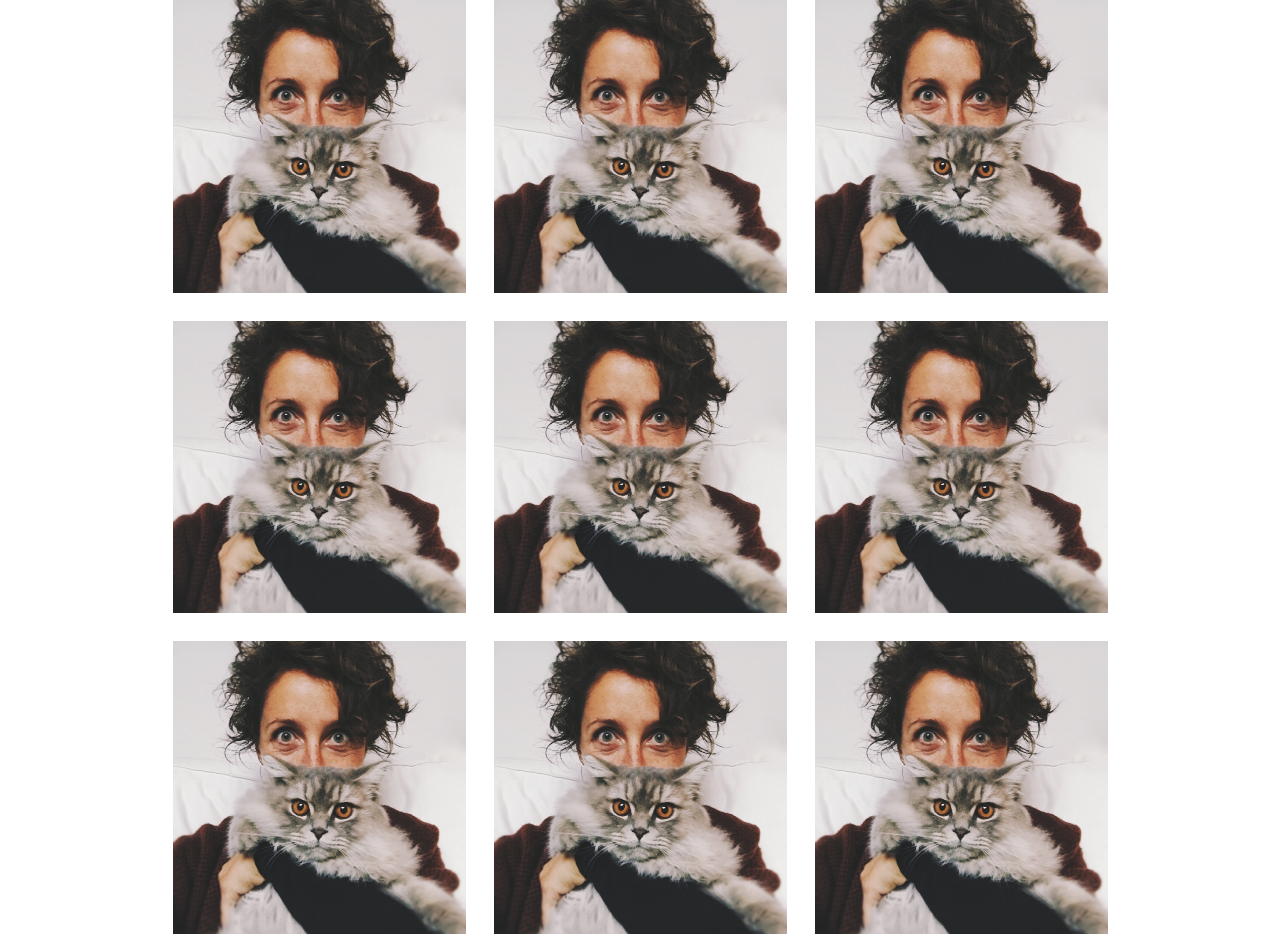
<file: Instagram/index.html>
<!DOCTYPE html>
<html lang="en">
<head>
    <meta charset="UTF-8">
    <meta name="viewport" content="width=device-width, initial-scale=1.0">
    <link rel="stylesheet" href="./index.css">
    <title>Instagram</title>
</head>
<body>

    <section class="post-list">
        
        <a href="" class="post">
            <figure class="post-image">
                <img src="./assets/gato7.jpg" alt="">
            </figure>
            <span class="post-overlay">
                <p>
                    <span class="post-likes">150</span>
                    <span class="post-coments">10</span>
                </p>
          </span>
        </a>

        <a href="" class="post">
            <figure class="post-image">
                <img src="./assets/gato7.jpg" alt="">
            </figure>
            <span class="post-overlay">
                <p>
                    <span class="post-likes">150</span>
                    <span class="post-coments">10</span>
                </p>
          </span>
        </a>

        <a href="" class="post">
            <figure class="post-image">
                <img src="./assets/gato7.jpg" alt="">
            </figure>
            <span class="post-overlay">
                <p>
                    <span class="post-likes">150</span>
                    <span class="post-coments">10</span>
                </p>
          </span>
        </a>

        <a href="" class="post">
            <figure class="post-image">
                <img src="./assets/gato7.jpg" alt="">
            </figure>
            <span class="post-overlay">
                <p>
                    <span class="post-likes">150</span>
                    <span class="post-coments">10</span>
                </p>
          </span>
        </a>

        <a href="" class="post">
            <figure class="post-image">
                <img src="./assets/gato7.jpg" alt="">
            </figure>
            <span class="post-overlay">
                <p>
                    <span class="post-likes">150</span>
                    <span class="post-coments">10</span>
                </p>
          </span>
        </a>

        <a href="" class="post">
            <figure class="post-image">
                <img src="./assets/gato7.jpg" alt="">
            </figure>
            <span class="post-overlay">
                <p>
                    <span class="post-likes">150</span>
                    <span class="post-coments">10</span>
                </p>
          </span>
        </a>

        <a href="" class="post">
            <figure class="post-image">
                <img src="./assets/gato7.jpg" alt="">
            </figure>
            <span class="post-overlay">
                <p>
                    <span class="post-likes">150</span>
                    <span class="post-coments">10</span>
                </p>
          </span>
        </a>

        <a href="" class="post">
            <figure class="post-image">
                <img src="./assets/gato7.jpg" alt="">
            </figure>
            <span class="post-overlay">
                <p>
                    <span class="post-likes">150</span>
                    <span class="post-coments">10</span>
                </p>
          </span>
        </a>

        <a href="" class="post">
            <figure class="post-image">
                <img src="./assets/gato7.jpg" alt="">
            </figure>
            <span class="post-overlay">
                <p>
                    <span class="post-likes">150</span>
                    <span class="post-coments">10</span>
                </p>
          </span>
        </a>
    </section>
    
</body>
</html>
</file>
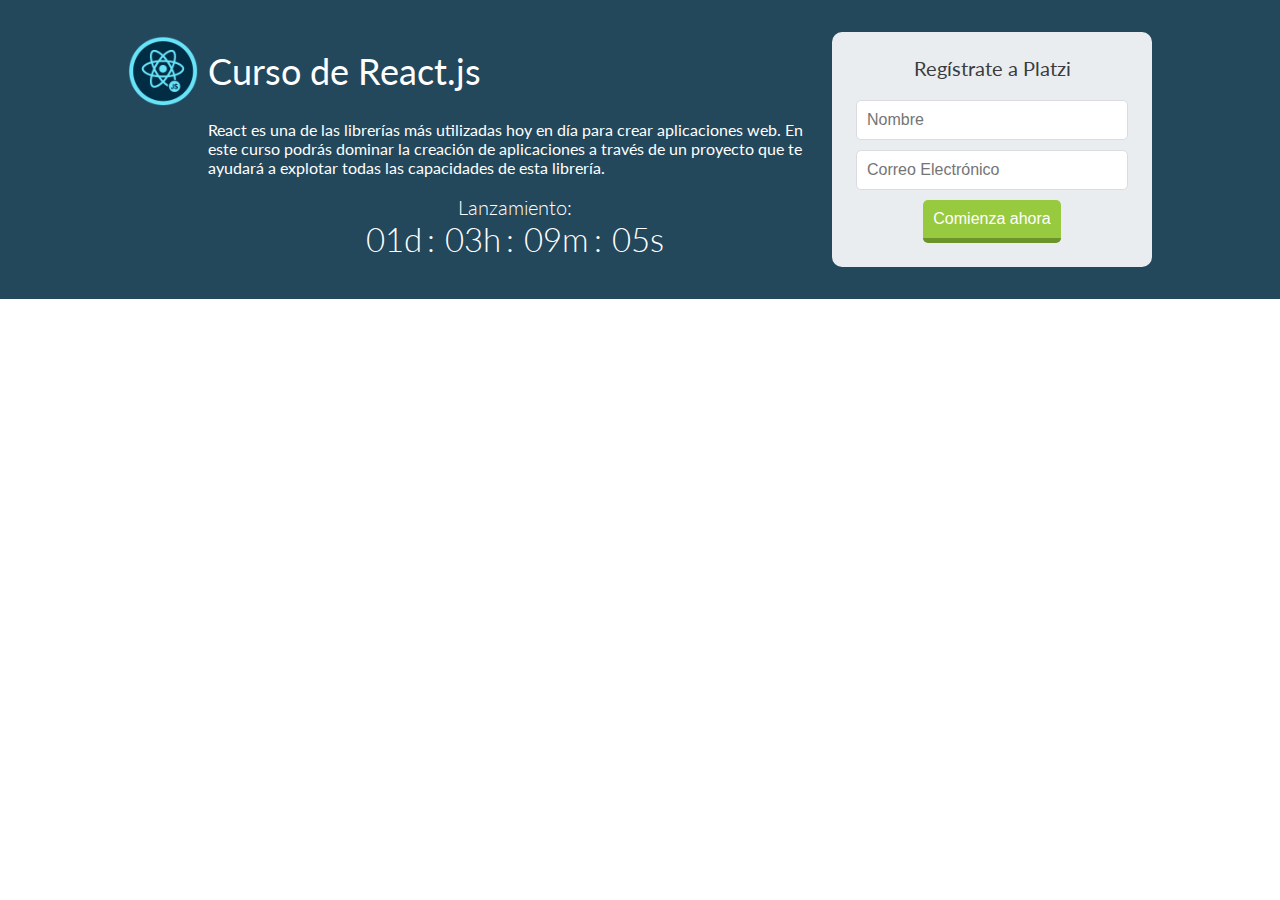
<file: landing/index.html>
<!DOCTYPE html>
<html lang="en">
<head>
    <meta charset="UTF-8">
    <meta name="viewport" content="width=device-width, initial-scale=1.0">
    <link href="https://fonts.googleapis.com/css2?family=Lato:ital,wght@0,300;0,400;1,300&display=swap" rel="stylesheet">
    <link rel="stylesheet" href="index.css">
    
    <title>Landing</title>
</head>
<body>

    <div class="hero">
        <div class="hero-container">
          <div class="badge">
            <img src="./assets/logo.png" alt="">
          </div>
          <h1 class="title">
            Curso de React.js
          </h1>
          <div class="description">
            <p>React es una de las librerías más utilizadas hoy en día para crear aplicaciones web. En este curso podrás dominar la creación de aplicaciones a través de un proyecto que te ayudará a explotar todas las capacidades de esta librería.</p>
          </div>
          <form action="" class="form">
            <p>Regístrate a Platzi</p>
            <input type="text" placeholder="Nombre">
            <input type="email" placeholder="Correo Electrónico">
            <button type="submit">Comienza ahora</button>
          </form>
          <div class="countdown">
            <p>Lanzamiento:</p>
            <p>
              <span>01d</span>
              <span>03h</span>
              <span>09m</span>
              <span>05s</span>
            </p>
          </div>
        </div>
      </div>


    
</body>
</html>
</file>
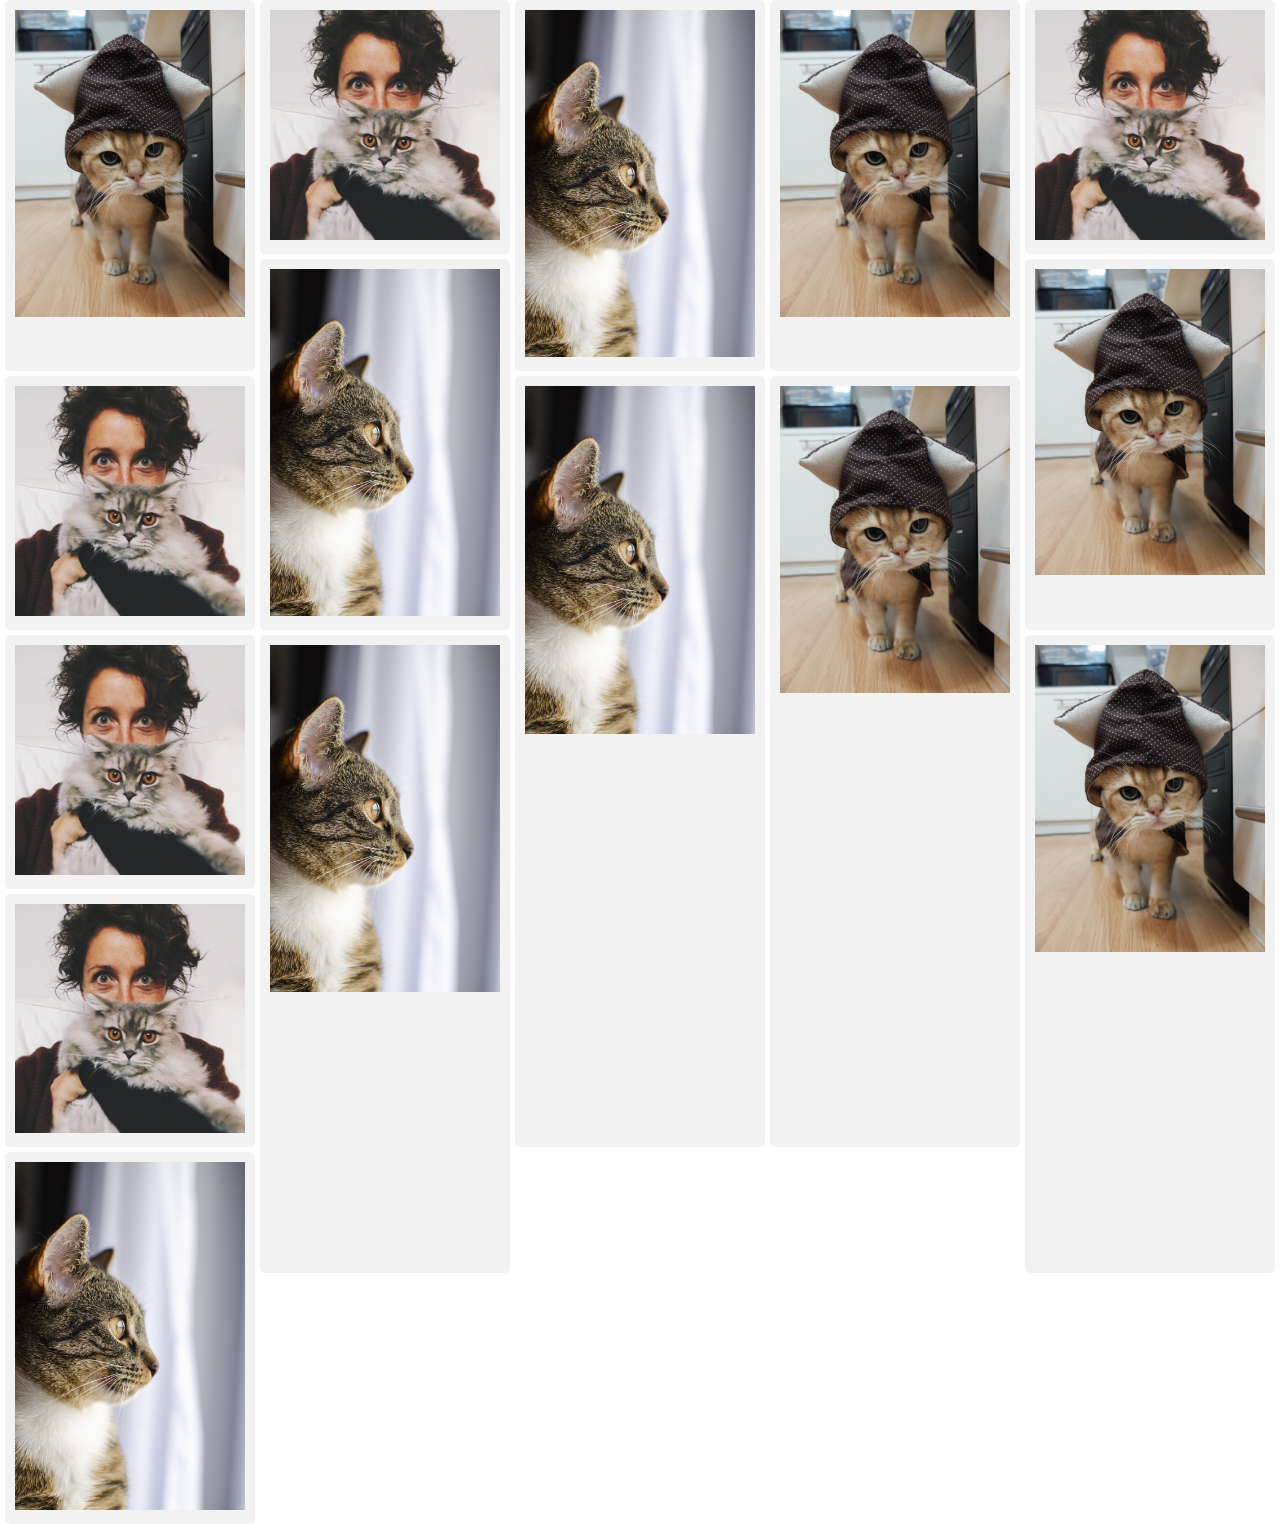
<file: pinterest/index.html>
<!DOCTYPE html>
<html lang="en">
<head>
    <meta charset="UTF-8">
    <meta name="viewport" content="width=device-width, initial-scale=1.0">
    <link rel="stylesheet" href="index.css">
    <title>Pinterest</title>
</head>
<body>

    <div class="container">
        <div class="item level1">
            <img src="./assets/gato.jpg" alt="">
       </div>
   
        <div class="item level2">
            <img src="./assets/gato7.jpg" alt="">
    </div>
   
        <div class="item level3">
            <img src="./assets/gato4.jpg" alt="">
    </div>
    <div class="item level1">
        <img src="./assets/gato.jpg" alt="">
   </div>

    <div class="item level2">
        <img src="./assets/gato7.jpg" alt="">
</div>

    <div class="item level3">
        <img src="./assets/gato4.jpg" alt="">
</div>

<div class="item level1">
    <img src="./assets/gato.jpg" alt="">
</div>

<div class="item level2">
    <img src="./assets/gato7.jpg" alt="">
</div>

<div class="item level3">
    <img src="./assets/gato4.jpg" alt="">
</div>

<div class="item level1">
    <img src="./assets/gato.jpg" alt="">
</div>

<div class="item level2">
    <img src="./assets/gato7.jpg" alt="">
</div>

<div class="item level3">
    <img src="./assets/gato4.jpg" alt="">
</div>

<div class="item level1">
    <img src="./assets/gato.jpg" alt="">
</div>

<div class="item level2">
    <img src="./assets/gato7.jpg" alt="">
</div>

<div class="item level3">
    <img src="./assets/gato4.jpg" alt="">
</div>



    </div>
    
</body>
</html>
</file>
<file: Instagram/index.css>
body{
    margin: 0;
    font-family:Arial, Helvetica, sans-serif;
}


.post-list{
    display: grid;
    grid-template-columns: repeat(3 , minmax(100px,293px));
    justify-content: center;
    grid-gap: 28px;
}

.post{
    cursor: pointer;
    position: relative;
    display: block;

}

.post-image{
    margin: 0;
}

.post-image img{
    width: 100%;
    vertical-align: top;

}

.post-overlay{
    background: rgba(0,0,0,.4);
    position: absolute;
    left: 0;
    right: 0;
    top:0;
    bottom: 0;
    display: none;
    align-items: center;
    justify-content: center;
    color: white;
    text-align: center;

}

.post:hover .post-overlay{
    display: flex;
}

.post-likes .post-coments{
    width: 80px;
    margin: 5px;
    font-weight: bold;
    text-align: center;
    display: inline-block;
}


@media screen and (max-width: 768px){
    .post-list{
        grid-gap: 3px;
    }
    
}
</file>
<file: landing/index.css>
body{
    margin:0 ;
    padding: 0;
    font-family: 'Lato', sans-serif;
}

.hero{
    background: #23475b;
    color: white;
    padding: 32px 15px;
    display: grid;
    grid-template-columns: minmax(auto, 1024px);
    justify-content: center;
    
}

.hero-container{
    display: grid;
    grid-template-columns: 70px 1fr 320px;
    grid-template-areas: "badge title form" 
                          ". description form" 
                          ". countdown form";
    grid-gap: 10px;

}

.badge{
    grid-area: badge;
    align-self: center;
}

.badge img{
    max-width: 70px;
    vertical-align: middle;
}

.title{
    grid-area: title;
    font-size: 36px;
    font-weight: normal;
    margin: 0;
    display: flex;
    align-items: center;
}

.form{
    text-align: center;
    background: rgba(255, 255, 255, .9);
    padding: 1.5em;
    border-radius: 10px;
    grid-area: form ;

}


.form input{
    width: 100%;
    padding: 10px;
    font-size: 16px;
    border: 1px solid #dbdbe2;
    border-radius: 5px;
    box-sizing: border-box;
    margin-bottom: 10px;
}


.form p {
    font-size: 20px;
    color: #3a3b3f;
    margin-bottom: 1em;
}


.form button{
    background: #98ca3f;
    color: white;
    padding: 10px;
    border-radius: 5px;
    border: none;
    border-bottom: 5px solid #6d932b;
    display: inline-block;
    font-size: 16px;
}


.countdown{
    grid-area: countdown;
}

.countdown p{
    font-size: 20px;
    text-align: center;
    font-weight: 300;
}

.countdown span{
    font-size: 33px;
    
}

.countdown span:after{
    content: ":";
    display: inline-block;
    margin: 0 5px;
}

.countdown span:last-child:after{
    display: none;
}


p{
    margin: 0;
}


.description{
    grid-area: description;
}


@media screen and (max-width: 786px){
    .hero-container{
        grid-template-columns: 70px 1fr ;
        grid-template-areas: "badge title" 
                              "description description" 
                               "form form"
                              "countdown countdown";
    }
}
</file>
<file: pinterest/index.css>
body{
    margin: 0;
    padding: 0;
}



.container{
    display:grid;
    grid-template-columns: repeat(auto-fill, 250px);
    grid-gap: 5px; 
    justify-content: center;
}

.item{
    border-radius: 5px ;
    padding: 10px;
    background: #f2f2f2;

}

.item img {
    max-width: 100%;
}


.level1{
grid-row-end: span 3;
}

.level2{
    grid-row-end: span 1;
}

.level3{
    grid-row-end: span 3;
}
</file>
